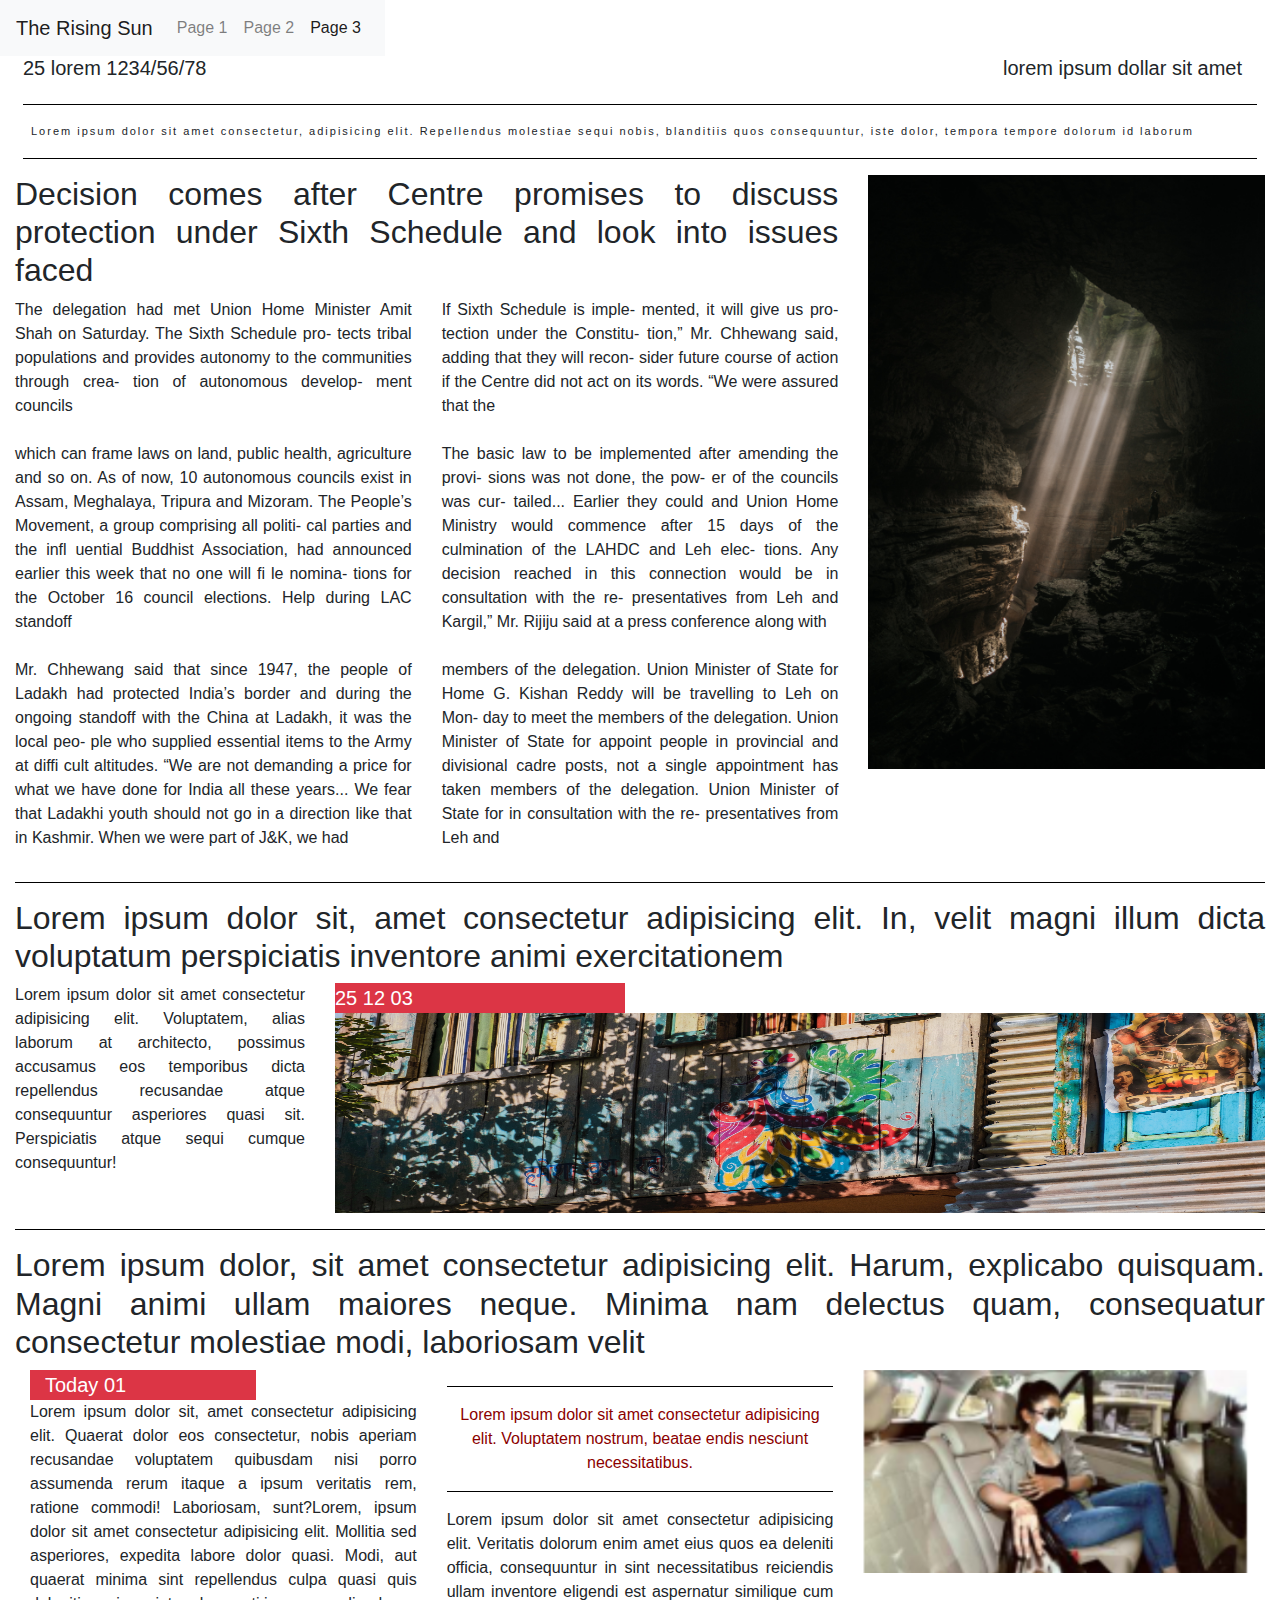
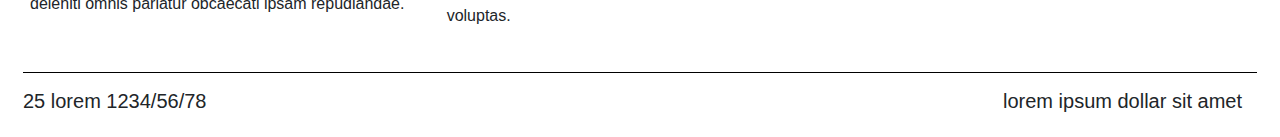
<file: page3.html>
<!DOCTYPE html>
<html lang="en">

<head>
    <meta charset="UTF-8">
    <meta name="viewport" content="width=device-width, initial-scale=1.0">
    <title>Paga 3 </title>
    <link rel="stylesheet" href="https://stackpath.bootstrapcdn.com/bootstrap/4.5.2/css/bootstrap.min.css"
        integrity="sha384-JcKb8q3iqJ61gNV9KGb8thSsNjpSL0n8PARn9HuZOnIxN0hoP+VmmDGMN5t9UJ0Z" crossorigin="anonymous">
    <link rel="stylesheet" href="style.css">
</head>

<body>
    <div class="container-fluid">
        <div class="row">
            <nav class="navbar navbar-expand-lg navbar-light bg-light">
                <a class="navbar-brand" href="#">The Rising Sun</a>
                <button class="navbar-toggler" type="button" data-toggle="collapse" data-target="#navbarText"
                    aria-controls="navbarText" aria-expanded="false" aria-label="Toggle navigation">
                    <span class="navbar-toggler-icon"></span>
                </button>
                <div class="collapse navbar-collapse" id="navbarText">
                    <ul class="navbar-nav mr-auto">
                        <li class="nav-item ">
                            <a class="nav-link" href="index.html">Page 1</a>
                        </li>
                        <li class="nav-item">
                            <a class="nav-link" href="page2.html">Page 2</a>
                        </li>
                        <li class="nav-item active">
                            <a class="nav-link" href="page3.html">Page 3<span class="sr-only">(current)</span></a>
                        </li>
                    </ul>

                </div>
            </nav>
        </div>
        <div class="row pl-2 pr-2">
            <div class="col-md">
                <h5>25 lorem 1234/56/78</h5>
            </div>
            <div class="col-md-6"></div>
            <div class="col-md rightHeader">
                <h5>lorem ipsum dollar sit amet</h5>
            </div>

        </div>
        <div class="row pl-2 pr-2">
            <div class="col-12">
                <hr class="hr">
                <div class="col-12 borderHeader pl-2">Lorem ipsum dolor sit amet consectetur, adipisicing elit.
                    Repellendus
                    molestiae
                    sequi nobis, blanditiis quos consequuntur, iste dolor, tempora tempore dolorum id laborum </div>
            </div>
            <div class="col-12">
                <hr class="hr" />
            </div>
        </div>
        <div class="row">
            <div class="col-md-8">
                <h2>Decision comes after Centre promises to discuss protection under Sixth Schedule and look into issues
                    faced</h2>
                <div class="row">
                    <div class="col">
                        <p>
                            The delegation had met
                            Union Home Minister Amit
                            Shah on Saturday.

                            The Sixth Schedule pro-
                            tects tribal populations and

                            provides autonomy to the

                            communities through crea-
                            tion of autonomous develop-
                            ment councils
                            <br><br>

                            which can

                            frame laws on land, public
                            health, agriculture and so
                            on.
                            As of now, 10 autonomous
                            councils exist in Assam,
                            Meghalaya, Tripura and
                            Mizoram.
                            The People’s Movement, a

                            group comprising all politi-
                            cal parties and the infl

                            uential
                            Buddhist Association, had
                            announced earlier this week
                            that no one will fi

                            le nomina-
                            tions for the October 16

                            council elections.
                            Help during LAC standoff
                            <br><br>

                            Mr. Chhewang said that since
                            1947, the people of Ladakh
                            had protected India’s border
                            and during the ongoing
                            stand­off
                            with the China at

                            Ladakh, it was the local peo-
                            ple who supplied essential

                            items to the Army at diffi
                            cult

                            altitudes.
                            “We are not demanding a

                            price for what we have done
                            for India all these years... We
                            fear that Ladakhi youth
                            should not go in a direction
                            like that in Kashmir. When
                            we were part of J&K, we had



                        </p>
                    </div>
                    <div class="col">
                        If Sixth Schedule is imple-
                        mented, it will give us pro-
                        tection under the Constitu-
                        tion,” Mr. Chhewang said,

                        adding that they will recon-
                        sider future course of action

                        if the Centre did not act on
                        its words.
                        “We were assured that the

                        <br><br>The
                        basic law to be implemented

                        after amending the provi-
                        sions was not done, the pow-
                        er of the councils was cur-
                        tailed... Earlier they could
                        and Union Home Ministry
                        would commence after 15
                        days of the culmination of

                        the LAHDC and Leh elec-
                        tions. Any decision reached

                        in this connection would be

                        in consultation with the re-
                        presentatives from Leh and

                        Kargil,” Mr. Rijiju said at a
                        press conference along with
                        <br><br>
                        members of the delegation.
                        Union Minister of State for
                        Home G. Kishan Reddy will

                        be travelling to Leh on Mon-
                        day to meet the

                        members of the delegation.
                        Union Minister of State for
                        appoint people in provincial
                        and divisional cadre posts,
                        not a single appointment has
                        taken members of the delegation.
                        Union Minister of State for
                        in consultation with the re-
                        presentatives from Leh and
                    </div>
                </div>

            </div>
            <div class="col-md-4">
                <img class="img-fluid" src="ivana-cajina-Hi0bdO0vEfo-unsplash.jpg" alt="tribes">
            </div>
        </div>
        <div class="row">
            <div class="col-12">
                <hr class="hr">
            </div>

        </div>
        <div class="row">
            <div class="col-12">
                <h2>Lorem ipsum dolor sit, amet consectetur adipisicing elit. In, velit magni illum dicta voluptatum
                    perspiciatis inventore animi exercitationem</h2>
            </div>

            <div class="col-md-3">Lorem ipsum dolor sit amet consectetur adipisicing elit. Voluptatem, alias laborum at
                architecto, possimus accusamus eos temporibus dicta repellendus recusandae atque consequuntur asperiores
                quasi sit. Perspiciatis atque sequi cumque consequuntur!</div>
            <div class="col">
                <div class="row">
                    <div class="col-sm-4">
                        <div class="redHeader bg-danger">25 12 03</div>
                    </div>
                </div>
                <img src="brian-mcgowan-vG7ZOT8iiNo-unsplash.jpg" alt="splash"
                    class="img-fluid imgSection2Page3">
            </div>
        </div>
        <div class="row">
            <div class="col-12">
                <hr class="hr">
            </div>

        </div>
        <div class="row">
            <div class="col-12">
                <h2>Lorem ipsum dolor, sit amet consectetur adipisicing elit. Harum, explicabo quisquam. Magni animi
                    ullam maiores neque. Minima nam delectus quam, consequatur consectetur molestiae modi, laboriosam
                    velit</h2>
                <div class="col">
                    <div class="row">
                        <div class="col-md-4">
                            <div class=" col-sm-7 redHeader bg-danger">Today 01</div>
                            <p>
                                Lorem ipsum dolor sit, amet consectetur adipisicing elit. Quaerat dolor eos consectetur,
                                nobis aperiam recusandae voluptatem quibusdam nisi porro assumenda rerum itaque a ipsum
                                veritatis rem, ratione commodi! Laboriosam, sunt?Lorem, ipsum dolor sit amet consectetur
                                adipisicing elit. Mollitia sed asperiores, expedita labore dolor quasi. Modi, aut
                                quaerat minima sint repellendus culpa quasi quis deleniti omnis pariatur obcaecati ipsam
                                repudiandae.
                            </p>
                        </div>
                        <div class="col-md-4">

                            <hr class="hr">
                            <p class="paraPage3">
                                Lorem ipsum dolor sit amet consectetur adipisicing elit. Voluptatem nostrum, beatae
                                endis nesciunt necessitatibus.
                            </p>
                            <hr class="hr">
                            <p>
                                Lorem ipsum dolor sit amet consectetur adipisicing elit. Veritatis dolorum enim amet
                                eius quos ea deleniti officia, consequuntur in sint necessitatibus reiciendis ullam
                                inventore eligendi est aspernatur similique cum voluptas.
                            </p>
                            </>
                        </div>
                        <div class="col-md-4">
                            <img src="rakulpreet.png" class="img-fluid" alt="">
                        </div>
                    </div>
                </div>
            </div>
        </div>
        <div class="row pl-2 pr-2 pt-2 mt-1">
            <div class="col-md-12">
                <hr class="hr">
                <div class="row">
                    <div class="col">
                        <h5>25 lorem 1234/56/78</h5>
                    </div>
                    <div class="col-md-6"></div>
                    <div class="col  pb-3 rightHeader">
                        <h5>lorem ipsum dollar sit amet</h5>
                    </div>
                </div>
            </div>
        </div>
    </div>
    <script src="https://code.jquery.com/jquery-3.5.1.slim.min.js"
        integrity="sha384-DfXdz2htPH0lsSSs5nCTpuj/zy4C+OGpamoFVy38MVBnE+IbbVYUew+OrCXaRkfj" crossorigin="anonymous">
    </script>
    <script src="https://cdn.jsdelivr.net/npm/popper.js@1.16.1/dist/umd/popper.min.js"
        integrity="sha384-9/reFTGAW83EW2RDu2S0VKaIzap3H66lZH81PoYlFhbGU+6BZp6G7niu735Sk7lN" crossorigin="anonymous">
    </script>
    <script src="https://stackpath.bootstrapcdn.com/bootstrap/4.5.2/js/bootstrap.min.js"
        integrity="sha384-B4gt1jrGC7Jh4AgTPSdUtOBvfO8shuf57BaghqFfPlYxofvL8/KUEfYiJOMMV+rV" crossorigin="anonymous">
    </script>
</body>

</html>
</file>
<file: style.css>
body {
    text-align: justify !important;
}

.header {
    font-size: 65px;
    font-family: 'Times New Roman', Times, serif;
    letter-spacing: 4px;
    padding: 5px;
    padding-bottom: 0;
    margin: 5px;
    margin-bottom: 0;
    margin-left: 45px;

}

.newspaperInfo {

    margin-top: 35px;
}

.newspaperInfo hr {
    width: 100%;
    color: black !important;

}

.website {
    margin-right: 150px;
}



.hr {
    border-top: 1px solid black;
}

.side-header-left {
    margin-top: 20px;
    background-color: rgb(220, 220, 220);
    padding: 20px;
}

.side-header-right {
    margin-top: 20px;
    background-color: rgb(220, 220, 220);
    padding: 20px
}

.center-header {
    padding: 5px;
    margin-left: 60px
}

.borderHeader {
    font-size: 11px;
    letter-spacing: 2px;
    padding: 2px;
}

.page2Header {

    font-size: 6.7em;
    letter-spacing: 0.099em;
}

.redHeader {


    font-size: 20px;
    color: white;
}

.firstPartPage2 {
    height: 85%;
}

.headerImage {
    width: 100%;
    height: 420px
}

.paragraphSecond {
    font-size: 20px;
    color: maroon;
    text-align: center;
}

.website {
    margin-left: 0em;
}

.paraPage3 {
    text-align: center !important;
    color: darkred;
}

.imgSection2Page3 {
    width: 100%;
    height: 200px;
}

.belowHeaderLine {
    font-size: 10px;
    letter-spacing: 3px;
    padding-left: 3em;
    margin-left: 7.5em;
}

.rightHeader {

    margin-left: 4em;

}

@media (max-width: 515px) {
    .header {
        font-size: 35px;
        letter-spacing: 0px;
        text-align: center;
        margin-left: 0px;
    }

    .page2Header {

        font-size: 1.9em;
        letter-spacing: 1em;
    }

    .website {

        margin-left: 0px;
    }



    .rightHeader {

        margin-left: 0em;

    }

}

@media (max-width: 768px) {
    .header {
        position: relative;
        font-size: 55px;
        letter-spacing: 2px;
        text-align: center;
        margin-left: -1em;
    }

    .belowHeaderLine {

        margin-left: 0em;
    }



}

@media (max-width: 1024px) {
    .header {
        font-size: 55px;
        letter-spacing: 2px;
        text-align: center;
        margin-left: -1em;
    }



}
</file>
